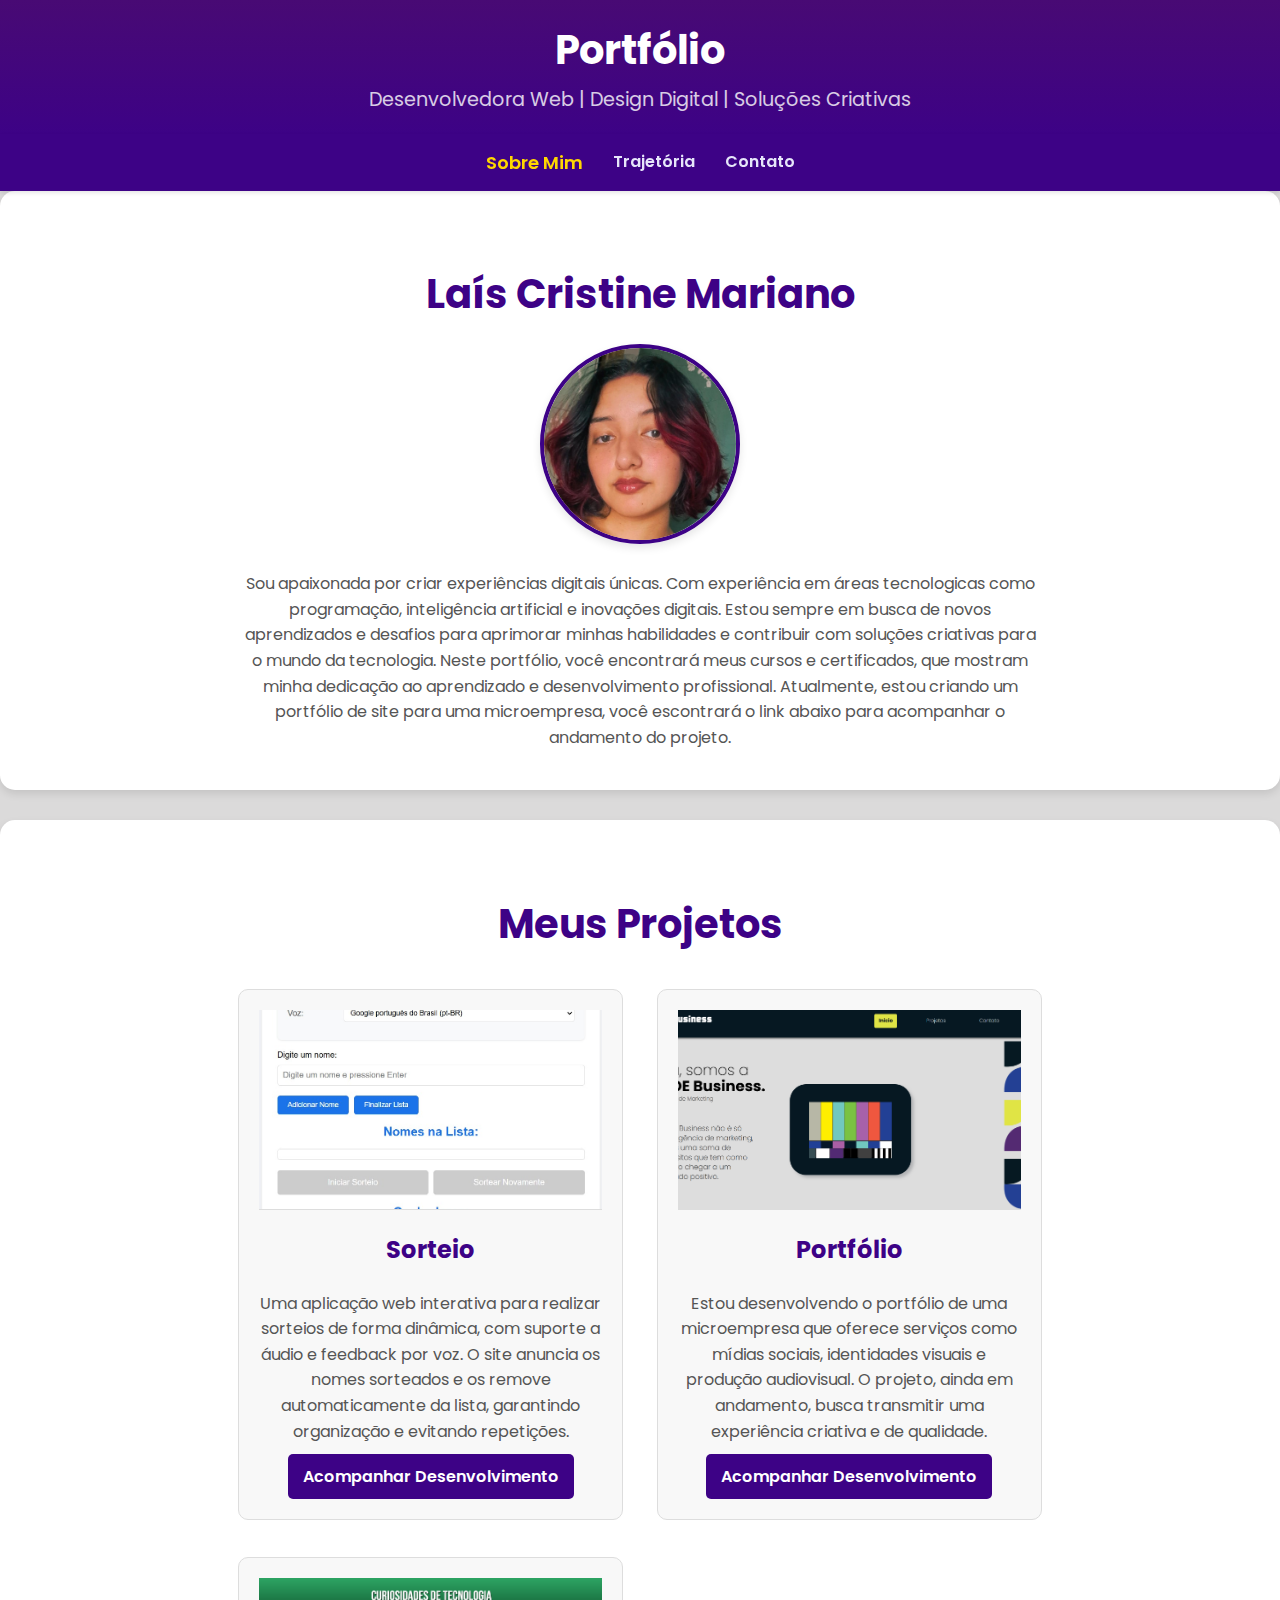
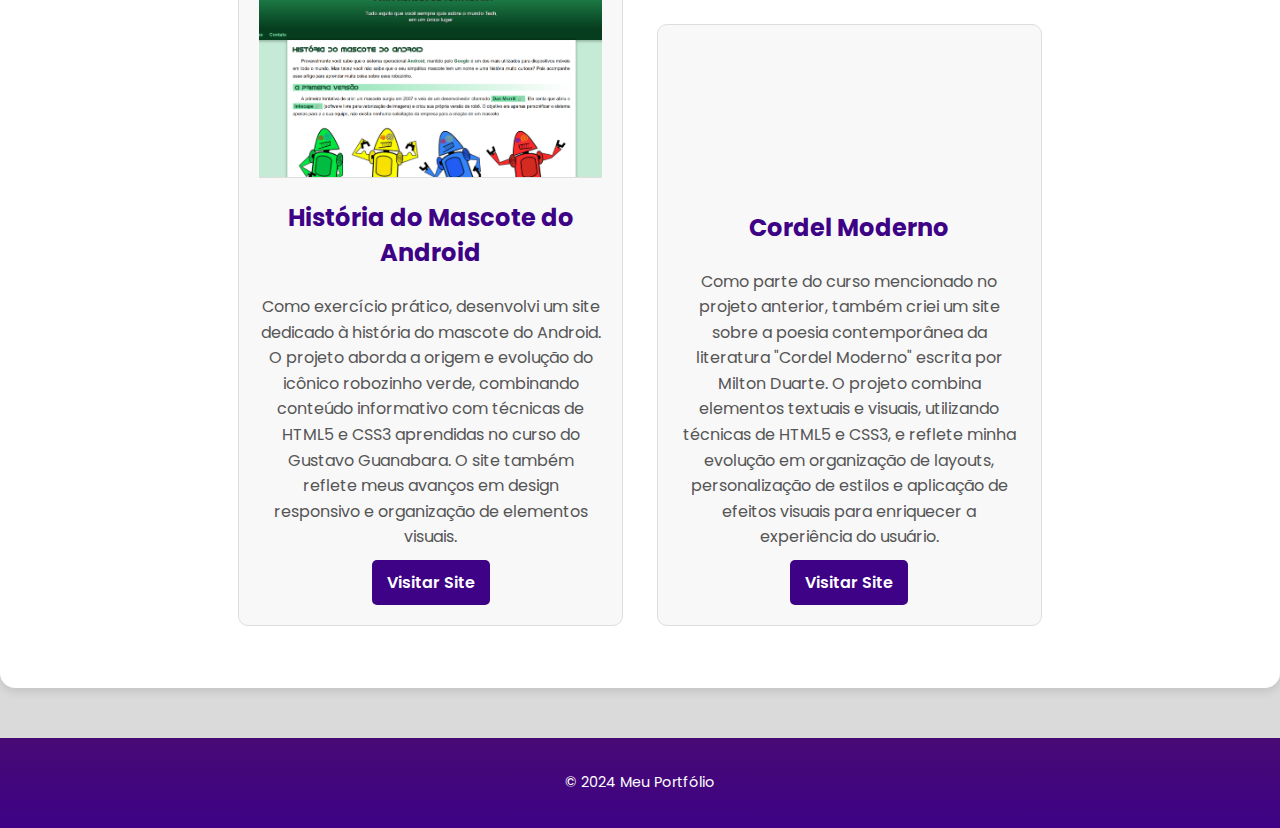
<file: index.html>
<!DOCTYPE html>
<html lang="pt-br">
<head>
    <meta charset="UTF-8">
    <meta name="viewport" content="width=device-width, initial-scale=1.0">
    <meta name="author" content="Seu Nome">
    <title>Laís Cristine Mariano</title>
    <link rel="stylesheet" href="style.css">
    <link href="https://fonts.googleapis.com/css2?family=Poppins:wght@300;400;600&display=swap" rel="stylesheet">
    <link rel="shortcut icon" href="images/favicon.ico" type="image/x-icon">
</head>
<body>

    <header>
        <h1>Portfólio</h1>
        <p>Desenvolvedora Web | Design Digital | Soluções Criativas</p>
    </header>

    <nav>
        <a href="#" style="color: #ffd700; font-size: 18px;">Sobre Mim</a>
        <a href="trajetoria.html">Trajetória</a>
        <a href="contato.html">Contato</a>
    </nav>

    <section id="about" class="section about-me"> 
        <h2>Laís Cristine Mariano</h2>
        <img src="images/eu.jpg" alt="Minha Foto">
        <p>Sou apaixonada por criar experiências digitais únicas. Com experiência em áreas tecnologicas como programação, inteligência artificial e inovações digitais. Estou sempre em busca de novos aprendizados e desafios para aprimorar minhas habilidades e contribuir com soluções criativas para o mundo da tecnologia. Neste portfólio, você encontrará meus cursos e certificados, que mostram minha dedicação ao aprendizado e desenvolvimento profissional. Atualmente, estou criando um portfólio de site para uma microempresa, você escontrará o link abaixo para acompanhar o andamento do projeto.</p>
    </section>

    <section id="projects" class="section projects">
        <h2>Meus Projetos</h2>
        <div class="project">
                <img src="images/sorteio.jpg" alt="Projeto 1">
                <h3>Sorteio</h3>
                <p>Uma aplicação web interativa para realizar sorteios de forma dinâmica, com suporte a áudio e feedback por voz. O site anuncia os nomes sorteados e os remove automaticamente da lista, garantindo organização e evitando repetições.</p>
                <a href="https://github.com/Laiscmariano/Sorteio" target="_blank" rel="external">Acompanhar Desenvolvimento</a>
            </a>
        </div>
        
        <div class="project">
            <img src="images/woe_business.png" alt="Projeto 2">
            <h3>Portfólio</h3>
            <p>Estou desenvolvendo o portfólio de uma microempresa que oferece serviços como mídias sociais, identidades visuais e produção audiovisual. O projeto, ainda em andamento, busca transmitir uma experiência criativa e de qualidade.</p>
            <a href="https://github.com/WoeBusiness/portfolio" target="_blank" rel="external">Acompanhar Desenvolvimento</a>
        </div>
        <br>
        <div class="project">
            <img src="images/android.png" alt="Projeto 3">
            <h3>História do Mascote do Android</h3>
            <p>Como exercício prático, desenvolvi um site dedicado à história do mascote do Android. O projeto aborda a origem e evolução do icônico robozinho verde, combinando conteúdo informativo com técnicas de HTML5 e CSS3 aprendidas no curso do Gustavo Guanabara. O site também reflete meus avanços em design responsivo e organização de elementos visuais.</p>
            <a href="https://laiscmariano.github.io/Android/" target="_blank" rel="external">Visitar Site</a>
        </div>

        <div class="project">
            <iframe src="https://laiscmariano.github.io/Cordel-Moderno/" frameborder="0" height="200">
                <p class="erro">Infelizmente seu navegador não é compatível com iframe. Clique a baixo para acessar o site.</p>
            </iframe>
            <h3>Cordel Moderno</h3>
            <p>Como parte do curso mencionado no projeto anterior, também criei um site sobre a poesia contemporânea da literatura "Cordel Moderno" escrita por Milton Duarte. O projeto combina elementos textuais e visuais, utilizando técnicas de HTML5 e CSS3, e reflete minha evolução em organização de layouts, personalização de estilos e aplicação de efeitos visuais para enriquecer a experiência do usuário.</p>
            <a href="https://laiscmariano.github.io/Cordel-Moderno/" target="_blank" rel="external">Visitar Site</a>
        </div>

    </section>

    <footer>
        <p>&copy; 2024 Meu Portfólio </a></p>
    </footer>

</body>
</html>
</file>
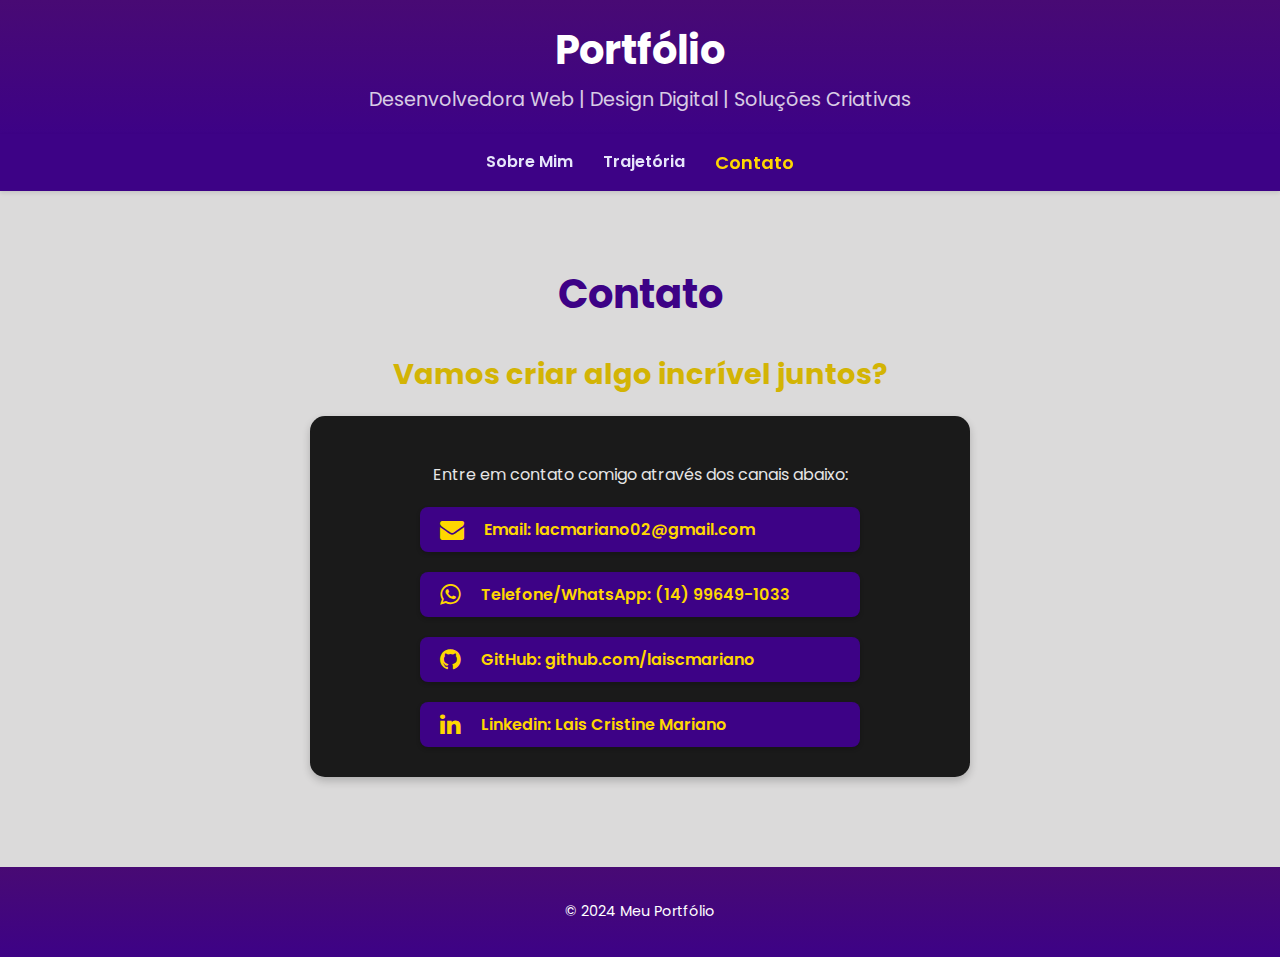
<file: contato.html>
<!DOCTYPE html>
<html lang="pt-br">
    <head>
        <meta charset="UTF-8">
        <meta name="viewport" content="width=device-width, initial-scale=1.0">
        <meta name="author" content="Seu Nome">
        <title>Laís Cristine Mariano</title>
        <link rel="stylesheet" href="contato.css">
        <link href="https://fonts.googleapis.com/css2?family=Poppins:wght@300;400;600&display=swap" rel="stylesheet">
        <link rel="shortcut icon" href="images/favicon.ico" type="image/x-icon">
    </head>
<body>
    
    <header>
        <h1>Portfólio</h1>
        <p>Desenvolvedora Web | Design Digital | Soluções Criativas</p>
    </header>

    <nav>
        <a href="index.html" >Sobre Mim</a>
        <a href="trajetoria.html">Trajetória</a>
        <a href="contato.html" style="color: #ffd700; font-size: 18px;">Contato</a>
    </nav>

    <section id="contact" class="contact-section">
        <h2>Contato</h2>
        <h3>Vamos criar algo incrível juntos?</h3>
        <div class="contact-box">
            <p>Entre em contato comigo através dos canais abaixo:</p>
            <div class="contact-container">
                <a href="mailto:lacmariano02@gmail.com" class="contact-item">
                    <i class="fa fa-envelope"></i>
                    <span>Email: lacmariano02@gmail.com</span>
                </a>
                <a href="https://wa.me/14996491033" target="_blank" class="contact-item">
                    <i class="fa fa-whatsapp"></i>
                    <span>Telefone/WhatsApp: (14) 99649-1033</span>
                </a>
                <a href="https://github.com/laiscmariano" target="_blank" class="contact-item">
                    <i class="fa fa-github"></i>
                    <span>GitHub: github.com/laiscmariano</span>
                </a>
                <a href="https://www.linkedin.com/in/lais-cristine-mariano-681346349/" target="_blank" class="btn-social linkedin">
                    <i class="fa fa-linkedin"></i>
                    <span>Linkedin: Lais Cristine Mariano</span>
                </a>
                  
            </div>
        </div>
    </section>


    <footer>
        <p>&copy; 2024 Meu Portfólio </a></p>
    </footer>
    <link href="https://cdnjs.cloudflare.com/ajax/libs/font-awesome/4.7.0/css/font-awesome.min.css" rel="stylesheet">

</body>
</html>
</file>
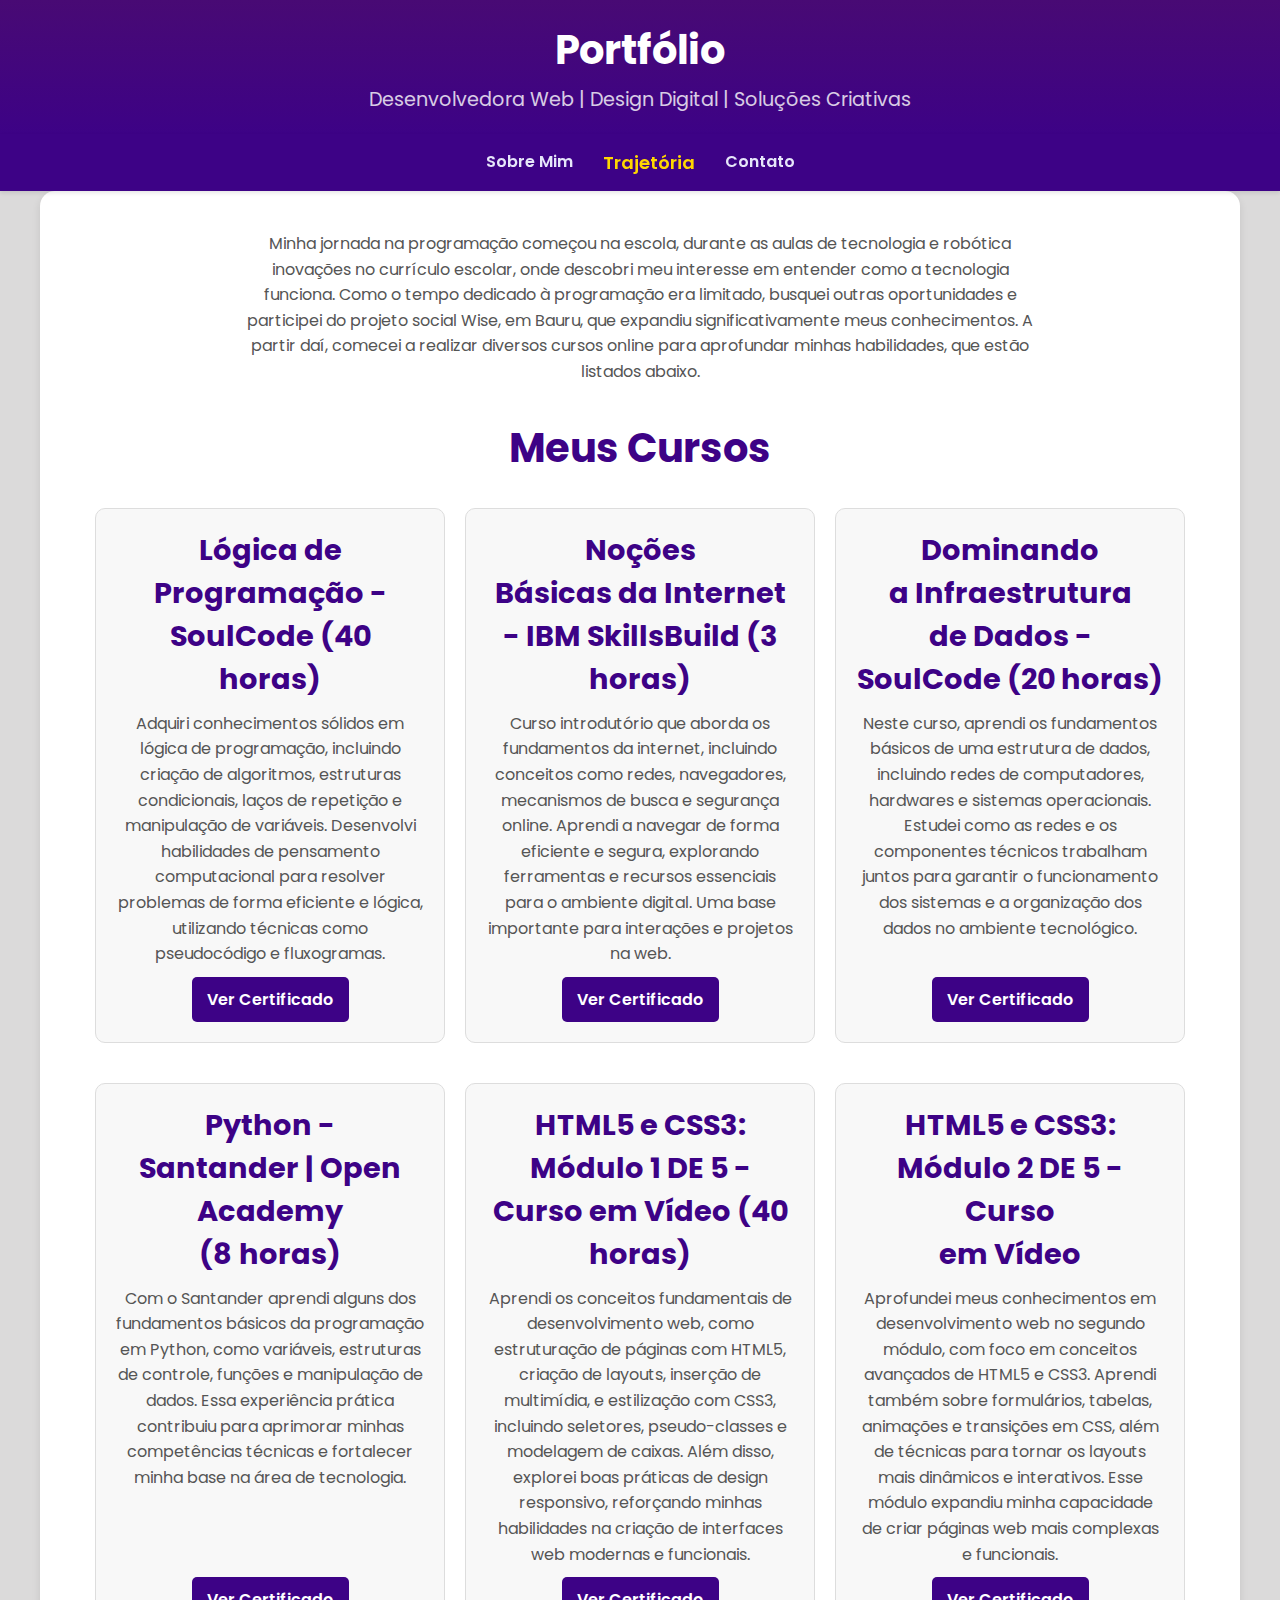
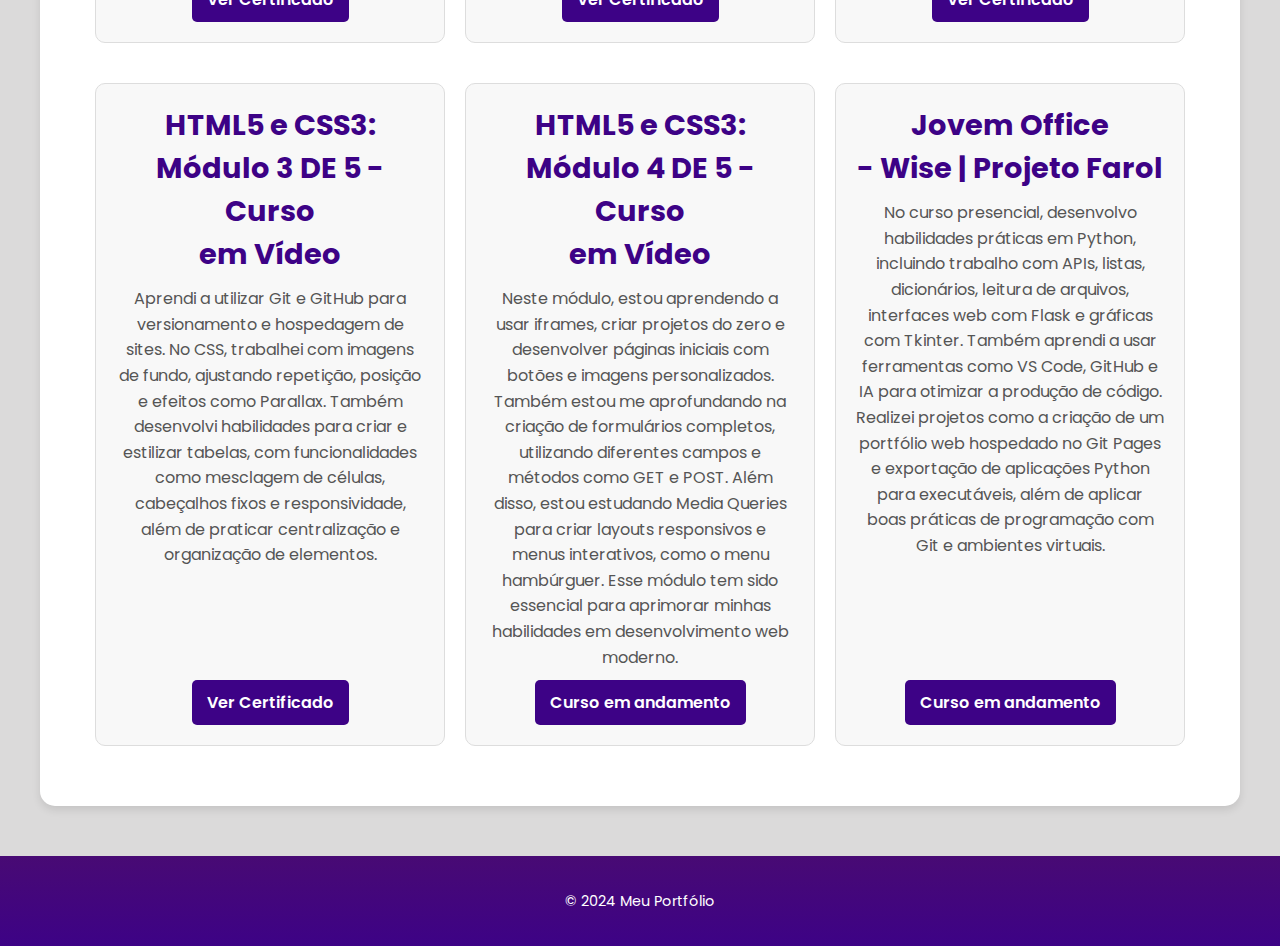
<file: trajetoria.html>
<!DOCTYPE html>
<html lang="pt-br">
<head>
    <meta charset="UTF-8">
    <meta name="viewport" content="width=device-width, initial-scale=1.0">
    <link rel="stylesheet" href="trajetoria.css">
    <link href="https://fonts.googleapis.com/css2?family=Poppins:wght@300;400;600&display=swap" rel="stylesheet">
    <title>Laís Cristine Mariano</title>
    <link rel="shortcut icon" href="images/favicon.ico" type="image/x-icon">
</head>
<body>
    <header>
        <h1>Portfólio</h1>
        <p>Desenvolvedora Web | Design Digital | Soluções Criativas</p>
    </header>

    <nav>
        <a href="index.html">Sobre Mim</a>
        <a href="#" style="color: #ffd700; font-size: 18px;">Trajetória</a>
        <a href="contato.html">Contato</a>
    </nav>

    <section id="courses" class="section courses">
        <p class="intro-text">Minha jornada na programação começou na escola, durante as aulas de tecnologia e robótica inovações no currículo escolar, onde descobri meu interesse em entender como a tecnologia funciona. Como o tempo dedicado à programação era limitado, busquei outras oportunidades e participei do projeto social Wise, em Bauru, que expandiu significativamente meus conhecimentos. A partir daí, comecei a realizar diversos cursos online para aprofundar minhas habilidades, que estão listados abaixo.

        </p>
        <h2>Meus Cursos</h2>
        

        <div class="course-grid">
            <div class="course">
                <h3>Lógica de Programação - SoulCode (40 horas)</h3>
                <p>Adquiri conhecimentos sólidos em lógica de programação, incluindo criação de algoritmos, estruturas condicionais, laços de repetição e manipulação de variáveis. Desenvolvi habilidades de pensamento computacional para resolver problemas de forma eficiente e lógica, utilizando técnicas como pseudocódigo e fluxogramas.</p>
                <a href="certificados/Lógica de Programação.pdf" target="_blank" class="btn-download">Ver Certificado</a>
            </div>
            
            <div class="course">
                <h3>Noções <br> Básicas da Internet - IBM SkillsBuild (3 horas)</h3>
                <p>Curso introdutório que aborda os fundamentos da internet, incluindo conceitos como redes, navegadores, mecanismos de busca e segurança online. Aprendi a navegar de forma eficiente e segura, explorando ferramentas e recursos essenciais para o ambiente digital. Uma base importante para interações e projetos na web.</p>
                <a href="certificados/Noções básicas da internet.pdf" target="_blank" class="btn-download">Ver Certificado</a>
            </div>

            <div class="course">
                <h3>Dominando <br>a Infraestrutura <br>de Dados - SoulCode (20 horas)</h3>
                <p>Neste curso, aprendi os fundamentos básicos de uma estrutura de dados, incluindo redes de computadores, hardwares e sistemas operacionais. Estudei como as redes e os componentes técnicos trabalham juntos para garantir o funcionamento dos sistemas e a organização dos dados no ambiente tecnológico.</p>
                <a href="certificados/Infraestrutura_de_Dados.pdf" target="_blank" class="btn-download">Ver Certificado</a>
            </div>

            <div class="course">
                <h3>Python - <br>Santander | Open Academy <br>(8 horas)</h3>
                <p>Com o Santander aprendi alguns dos fundamentos básicos da programação em Python, como variáveis, estruturas de controle, funções e manipulação de dados. Essa experiência prática contribuiu para aprimorar minhas competências técnicas e fortalecer minha base na área de tecnologia.</p>
                <a href="certificados/Python Santander.pdf" target="_blank" class="btn-download">Ver Certificado</a>
            </div>

            <div class="course">
                <h3>HTML5 e CSS3: Módulo 1 DE 5 - Curso em Vídeo (40 horas)</h3>
                <p>Aprendi os conceitos fundamentais de desenvolvimento web, como estruturação de páginas com HTML5, criação de layouts, inserção de multimídia, e estilização com CSS3, incluindo seletores, pseudo-classes e modelagem de caixas. Além disso, explorei boas práticas de design responsivo, reforçando minhas habilidades na criação de interfaces web modernas e funcionais.</p>
                <a href="certificados/Curso-HTML5_e_CSS3-modulo-1.pdf" target="_blank" class="btn-download">Ver Certificado</a>
            </div>

            <div class="course">
                <h3>HTML5 e CSS3: Módulo 2 DE 5 - Curso <br>em Vídeo</h3>
                <p>Aprofundei meus conhecimentos em desenvolvimento web no segundo módulo, com foco em conceitos avançados de HTML5 e CSS3. Aprendi também sobre formulários, tabelas, animações e transições em CSS, além de técnicas para tornar os layouts mais dinâmicos e interativos. Esse módulo expandiu minha capacidade de criar páginas web mais complexas e funcionais.</p>
                <a href="certificados/Curso-HTML5-e-CSS3-modulo-2.pdf" target="_blank" class="btn-download">Ver Certificado</a>
            </div>

            <div class="course">
                <h3>HTML5 e CSS3: Módulo 3 DE 5 - Curso <br>em Vídeo</h3>
                <p>Aprendi a utilizar Git e GitHub para versionamento e hospedagem de sites. No CSS, trabalhei com imagens de fundo, ajustando repetição, posição e efeitos como Parallax. Também desenvolvi habilidades para criar e estilizar tabelas, com funcionalidades como mesclagem de células, cabeçalhos fixos e responsividade, além de praticar centralização e organização de elementos.</p>
                <a href="certificados/Curso-HTML5-e-CSS3-modulo-3.pdf" target="_blank" class="btn-download">Ver Certificado</a>
            </div>

            <div class="course">
                <h3>HTML5 e CSS3: Módulo 4 DE 5 - Curso <br>em Vídeo</h3>
                <p>Neste módulo, estou aprendendo a usar iframes, criar projetos do zero e desenvolver páginas iniciais com botões e imagens personalizados. Também estou me aprofundando na criação de formulários completos, utilizando diferentes campos e métodos como GET e POST. Além disso, estou estudando Media Queries para criar layouts responsivos e menus interativos, como o menu hambúrguer. Esse módulo tem sido essencial para aprimorar minhas habilidades em desenvolvimento web moderno.</p>
                <a href="#" class="btn-download">Curso em andamento</a>
            </div>

            <div class="course">
                <h3>Jovem Office <br> - Wise | Projeto Farol</h3>
                <p>No curso presencial, desenvolvo habilidades práticas em Python, incluindo trabalho com APIs, listas, dicionários, leitura de arquivos, interfaces web com Flask e gráficas com Tkinter. Também aprendi a usar ferramentas como VS Code, GitHub e IA para otimizar a produção de código. Realizei projetos como a criação de um portfólio web hospedado no Git Pages e exportação de aplicações Python para executáveis, além de aplicar boas práticas de programação com Git e ambientes virtuais.</p>
                <a href="#" class="btn-download">Curso em andamento</a>
            </div>
        </div>
    </section>

    <footer>
        <p>&copy; 2024 Meu Portfólio </a></p>
    </footer>
</body>
</html>
</file>
<file: style.css>
*, *::before, *::after {
    box-sizing: border-box;
}


body {
    overflow-x: hidden;
    font-family: 'Poppins', sans-serif;
    margin: 0;
    padding: 0;
    background-color: #dbdada; /* Fundo neutro claro */
    color: #333; /* Texto escuro para contraste */
}

header {
    background: linear-gradient(to bottom, #480a74, #3d0286);
    color: white;
    padding: 20px;
    text-align: center;
    box-shadow: 0 2px 8px rgba(0, 0, 0, 0.2);
}

header h1 {
    font-size: 2.5rem;
    margin: 0;
}

header p {
    margin: 5px 0 0;
    font-size: 1.2rem;
    opacity: 0.8;
}

nav {
    background-color: #3d0286;
    display: flex;
    justify-content: center;
    padding: 15px 0;
    position: sticky;
    top: 0;
    z-index: 1000;
    box-shadow: 0 2px 4px rgba(0, 0, 0, 0.1);
}

nav a {
    color: #E6E6FA;
    margin: 0 15px;
    text-decoration: none;
    font-weight: 600;
    font-size: 1rem;
    transition: color 0.3s ease;
}

nav a:hover {
    color: #ffd700; /* Amarelo para destaque */
    font-size: 18px;
}

.section {
    padding: 60px 20px;
    text-align: center;
}

.section h2 {
    font-size: 2.5rem;
    margin-bottom: 20px;
    color: #3d0286; /* Roxo escuro */
}

.section p {
    font-size: 1rem;
    line-height: 1.6;
    max-width: 800px;
    margin: 0 auto;
    color: #555;
}

.about-me, .projects {
    background-color: white;
    box-shadow: 0 4px 8px rgba(0, 0, 0, 0.1);
    margin-bottom: 30px;
    padding: 40px;
    border-radius: 15px;
    transition: transform 0.3s ease, box-shadow 0.3s ease;
}

.about-me:hover, .projects:hover{
    transform: translateY(-5px);
    box-shadow: 0 8px 16px rgba(0, 0, 0, 0.2);
}

.about-me img {
    max-width: 200px;
    border-radius: 50%;
    margin-bottom: 20px;
    border: 4px solid #3d0286;
    box-shadow: 0 4px 8px rgba(0, 0, 0, 0.1);
}

.projetcs {
    overflow-x: hidden;
    display: flex;
    flex-wrap: wrap;
    justify-content: center;
    gap: 15px; /* Espaçamento entre os projetos */
}

.project {
    display: inline-block;
    width: calc(33.33% - 15px); /* Ajusta a largura para 3 colunas */
    margin: 15px;
    background-color: #f8f8f8;
    border: 1px solid #ddd;
    padding: 20px;
    border-radius: 10px;
    transition: transform 0.3s ease, box-shadow 0.3s ease;
    overflow: hidden;
    box-sizing: border-box; /* Inclui borda e padding no cálculo de largura */
}

.project:hover {
    transform: translateY(-5px);
    box-shadow: 0 8px 16px rgba(0, 0, 0, 0.2);
}

.project img {
    width: 100%; /* Faz a imagem ocupar toda a largura */
    height: 200px; /* Altura fixa para a imagem */
    object-fit: cover; /* Faz o ajuste da imagem sem distorcer */
    border-bottom: 1px solid #ddd; /* Opcional: separa visualmente a imagem do resto do card */
}

.project h3 {
    margin-top: 15px;
    font-size: 1.5rem;
    color: #3d0286;
}
.project a {
    display: inline-block;
    margin-top: 10px;
    padding: 10px 15px;
    background-color: #3d0286;
    color: white;
    text-decoration: none;
    font-weight: 600;
    border-radius: 5px;
    transition: 0.3s ease, transform 0.3s ease;
    align-self: center; /* Centraliza o botão horizontalmente */
    max-width: 100%; /* Impede que o botão ultrapasse a largura */
    text-align: center;
    box-sizing: border-box; /* Garante que margens e paddings sejam incluídos */
    white-space: normal; /* Permite quebra de linha */
    word-wrap: break-word; /* Garante que palavras grandes sejam quebradas */
}


.project a:hover {
    background-color: #7851A9; /* Roxo claro */
    transform: scale(1.05);
}

.project iframe {
    margin: auto;
    max-width: 100%; /* Faz o iframe ocupar 100% da largura do cartão */
    height: auto; /* Mantém a proporção */
    display: block; /* Remove espaçamento de elementos inline */
    border: none; /* Remove borda extra */
    box-sizing: border-box; /* Garante que padding e borda sejam contabilizados */
}

iframe.erro {
    color: red;
    font-weight: bolder;
}
footer {
    background: linear-gradient(to top, #3d0286, #480a74);
    color: white;
    text-align: center;
    padding: 20px;
    margin-top: 50px;
    font-size: 0.9rem;
}

footer a {
    color: #ffd700;
    text-decoration: none;
}

footer a:hover {
    text-decoration: underline;
}

/* Responsividade */
@media (max-width: 768px) {
    .project {
        width: calc(45% - 15px); /* Ajusta para 2 colunas */
    }
}

@media (max-width: 480px) {
    .project {
        width: calc(100% - 20px); /* Considera margens */
        margin: 10px auto; /* Centraliza e reduz margens */
    }
}
</file>
<file: contato.css>
body {
    font-family: 'Poppins', sans-serif;
    margin: 0;
    padding: 0;
    background-color: #dbdada; /* Fundo neutro claro */
    color: #333; /* Texto escuro para contraste */
}

header {
    background: linear-gradient(to bottom, #480a74, #3d0286);
    color: white;
    padding: 20px;
    text-align: center;
    box-shadow: 0 2px 8px rgba(0, 0, 0, 0.2);
}

header h1 {
    font-size: 2.5rem;
    margin: 0;
}

header p {
    margin: 5px 0 0;
    font-size: 1.2rem;
    opacity: 0.8;
}

nav {
    background-color: #3d0286;
    display: flex;
    justify-content: center;
    padding: 15px 0;
    position: sticky;
    top: 0;
    z-index: 1000;
    box-shadow: 0 2px 4px rgba(0, 0, 0, 0.1);
}

nav a {
    color: #E6E6FA;
    margin: 0 15px;
    text-decoration: none;
    font-weight: 600;
    font-size: 1rem;
    transition: color 0.3s ease;
}

nav a:hover {
    color: #ffd700; /* Amarelo para destaque */
    font-size: 18px;
}


.contact-section {
    background-color: #dbdada; /* Fundo neutro fora da caixa */
    color: #fff;
    padding: 40px 20px;
    text-align: center;
}

.contact-section h2 {
    font-size: 2.5rem;
    margin-bottom: 20px;
    color: #3d0286;
}

.contact-section h3 {
    font-size: 1.8rem;
    margin-bottom: 20px;
    color: #d3b404;
}

.contact-box {
    background-color: #1a1a1a; /* Fundo da caixa de contato */
    padding: 30px;
    border-radius: 15px;
    box-shadow: 0 4px 8px rgba(0, 0, 0, 0.2);
    max-width: 600px;
    margin: 0 auto;
    text-align: center;
}

.contact-box p {
    font-size: 1rem;
    margin-bottom: 20px;
    color: #e6e6e6;
}

.contact-container {
    display: flex;
    flex-direction: column;
    gap: 20px;
    align-items: center;
}

.contact-item {
    display: flex;
    align-items: center;
    gap: 10px;
    background-color: #3d0286;
    color: #ffd700;
    padding: 10px 20px;
    border-radius: 8px;
    text-decoration: none;
    font-size: 1rem;
    font-weight: 600;
    transition: transform 0.3s, background-color 0.3s;
    box-shadow: 0 2px 4px rgba(0, 0, 0, 0.2);
    width: 100%;
    max-width: 400px;
    justify-content: flex-start;
}

.contact-item:hover {
    background-color: #480a74;
    transform: translateY(-3px);
}

.contact-item i {
    font-size: 1.5rem;
    color: #ffd700;
    margin-right: 10px;
}

.btn-social.linkedin {
    display: flex;
    align-items: center;
    gap: 10px;
    background-color: #3d0286;
    color: #ffd700;
    padding: 10px 20px;
    border-radius: 8px;
    text-decoration: none;
    font-size: 1rem;
    font-weight: 600;
    transition: transform 0.3s, background-color 0.3s;
    box-shadow: 0 2px 4px rgba(0, 0, 0, 0.2);
    width: 100%;
    max-width: 400px;
    justify-content: flex-start;
  }
  
  .btn-social.linkedin:hover {
    background-color: #480a74;
    transform: translateY(-3px);
  }
  
  .btn-social.linkedin i {
    font-size: 1.5rem;
    color: #ffd700;
    margin-right: 10px;
  }


footer {
    background: linear-gradient(to top, #3d0286, #480a74);
    color: white;
    text-align: center;
    padding: 20px;
    margin-top: 50px;
    font-size: 0.9rem;
}

footer a {
    color: #ffd700;
    text-decoration: none;
}

footer a:hover {
    text-decoration: underline;
}

/* Responsividade */
@media (max-width: 768px) {
    .project {
        width: 45%;
    }
    .contact-container {
        flex-direction: row;
        flex-wrap: wrap;
        justify-content: center;
    }
}

@media (max-width: 480px) {
    .project {
        width: 100%;
    }
}
</file>
<file: trajetoria.css>
body {
    font-family: 'Poppins', sans-serif;
    margin: 0;
    padding: 0;
    background-color: #dbdada; /* Fundo neutro claro */
    color: #333; /* Texto escuro para contraste */
    overflow-x: hidden; /* Impede a rolagem lateral */
}

header {
    background: linear-gradient(to bottom, #480a74, #3d0286);
    color: white;
    padding: 20px;
    text-align: center;
    box-shadow: 0 2px 8px rgba(0, 0, 0, 0.2);
}

header h1 {
    font-size: 2.5rem;
    margin: 0;
}

header p {
    margin: 5px 0 0;
    font-size: 1.2rem;
    opacity: 0.8;
}

nav {
    background-color: #3d0286;
    display: flex;
    justify-content: center;
    padding: 15px 0;
    position: sticky;
    top: 0;
    z-index: 1000;
    box-shadow: 0 2px 4px rgba(0, 0, 0, 0.1);
}

nav a {
    color: #E6E6FA;
    margin: 0 15px;
    text-decoration: none;
    font-weight: 600;
    font-size: 1rem;
    transition: color 0.3s ease;
}

nav a:hover {
    color: #ffd700; /* Amarelo para destaque */
    font-size: 18px;
}

.section {
    padding: 60px 20px;
    text-align: center;
}

.section h2 {
    font-size: 2.5rem;
    margin-bottom: 20px;
    color: #3d0286; /* Roxo escuro */
}

.section p {
    font-size: 1rem;
    line-height: 1.6;
    max-width: 800px;
    margin: 0 auto;
    color: #555;
}
.section p.intro {
    font-size: 1.2rem;
    line-height: 1.8;
    margin-bottom: 30px;
    color: #555; /* Cor neutra para o texto */
    max-width: 800px;
    margin: 0 auto 30px;
    text-align: center;
}

.course-grid {
    margin: 0 auto;
    display: grid;
    grid-template-columns: repeat(auto-fit, minmax(300px, 1fr));
    gap: 20px;
    justify-items: center; /* Adicionado para centralizar os itens */
    width: 100%; /* Garante que a grid ocupe toda a largura disponível */
    padding: 0 15px; /* Adiciona um padding para evitar que o conteúdo toque nas bordas */
    box-sizing: border-box;
}
/* Estilo para a seção de cursos */
.courses {
    background-color: white;
    box-shadow: 0 4px 8px rgba(0, 0, 0, 0.1);
    padding: 40px;
    border-radius: 15px;
    width: 100%; /* Garante que ocupe toda a largura disponível */
    max-width: 1200px; /* Limita a largura máxima */
    margin: 0 auto; /* Centraliza a seção no meio da tela */
    box-sizing: border-box; /* Garante que o padding não cause overflow */
}

.courses h2 {
    font-size: 2.5rem;
    margin-bottom: 30px;
    color: #3d0286; /* Roxo escuro */
}

.course {
    background-color: #f8f8f8;
    border: 1px solid #ddd;
    padding: 20px;
    border-radius: 10px;
    margin-bottom: 20px;
    transition: transform 0.3s ease, box-shadow 0.3s ease;
    display: flex;
    flex-direction: column; /* Flexbox para alinhar itens */
    justify-content: space-between; /* Botão no final do card */
    min-height: 350px; /* Define uma altura mínima uniforme */
    box-sizing: border-box; /* Evita que o padding cause overflow */
}

.course:hover {
    transform: translateY(-5px);
    box-shadow: 0 8px 16px rgba(0, 0, 0, 0.2);
}

.course h3 {
    margin: 0 0 10px;
    font-size: 1.8rem;
    color: #3d0286;
}

.course p {
    font-size: 1rem;
    line-height: 1.6;
    color: #555;
    flex-grow: 1; /* Faz o texto expandir para ocupar o espaço disponível */
}

.btn-download {
    display: inline-block;
    margin-top: 10px;
    padding: 10px 15px;
    background-color: #3d0286;
    color: white;
    text-decoration: none;
    font-weight: 600;
    border-radius: 5px;
    transition: background-color 0.3s ease, transform 0.3s ease;
    align-self: center; /* Centraliza o botão horizontalmente */
}

.btn-download:hover {
    background-color: #7851A9; /* Roxo claro */
    transform: scale(1.05);
}


footer {
    background: linear-gradient(to top, #3d0286, #480a74);
    color: white;
    text-align: center;
    padding: 20px;
    margin-top: 50px;
    font-size: 0.9rem;
}

footer a {
    color: #ffd700;
    text-decoration: none;
}

footer a:hover {
    text-decoration: underline;
}

/* Responsividade */
@media (max-width: 768px) {
    .project {
        width: 45%;
    }
    .course-grid {
        grid-template-columns: 1fr 1fr; /* 2 colunas */
        gap: 10px; /*Reduzir o gap entre as colunas*/
        padding: 0 20px; /* Adiciona um pouco mais de padding nas telas menores */
    }

}

@media (max-width: 480px) {
    .project {
        width: 100%;
    }
    .course-grid {
        grid-template-columns: 1fr; /* 1 coluna em telas pequenas */
        padding: 0 10px; /*Ajusta o padding em telas muito pequenas*/
    }
}
</file>
